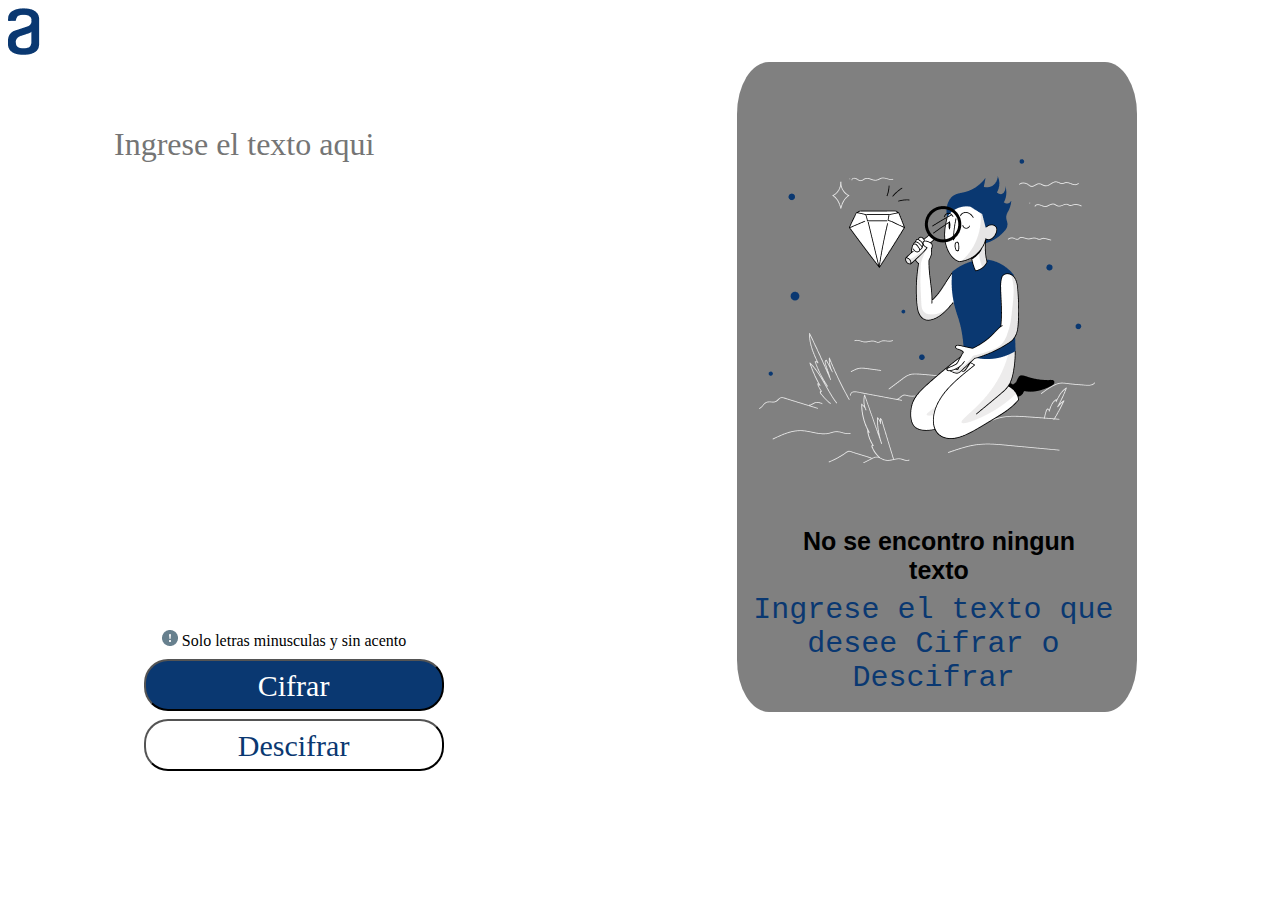
<file: reto/index.html>
<!DOCTYPE html>
<html lang="es">
<head>
    <meta charset="UTF-8">
    <meta http-equiv="X-UA-Compatible" content="IE=edge">
    <meta name="viewport" content="width=device-width, initial-scale=1.0">
    <link rel="stylesheet" type="text/css" href="style.css" />
    <title>Cifrado</title>
</head>
<body>
    <div>

        <div class="image-vector"><img class="image" src="Vector.png"></div>

        <div class="area-encriptar">
            <textarea class="ingreso" type="text" id="ingreso" placeholder="Ingrese el texto aqui" ></textarea>
        </div>
        <div class="botones">
            <img class="simb" src="simbolo.png">
            <a class="texto">Solo letras minusculas y sin acento</a>
            <br>
            <button class="btnCifrado" id="Cifrado">Cifrar</button><br>
            <button class="btnDescifrado" id="DesCifrado" onclick="DesEncriptar()">Descifrar</button>
        </div>

        <div class="area-resultado">

            <textarea class="resultado" id="resultado"></textarea>
            <img class="muneco" id="muneco" src="muneco.png">
            <p class="text1" id="text1">No se encontro ningun texto</p>
            <p class="text2" id="text2">Ingrese el texto que desee Cifrar o Descifrar</p>
            <button class="btnCopy" id="Copy" onclick="Copiar()">Copiar</button>

        </div>

    </div>

    <script type="text/javascript" src="logic.js"></script>
</body>
</html>
</file>
<file: reto/style.css>
image-vector {
    position: static;
    height: 10px;
    width: 60px;

}
.area-encriptar{
    position: absolute;
    top: 10%;
    left: 2%;
    height: 660px;
    width: 480px;

}
.ingreso {
    position: absolute;

    top: -3%;
    left: 8%;
    height: 400px;
    width: 312px;

    border: none;
    resize: none;
    padding: 50px;
    font-family: 'Inter';
    font-style: normal;
    font-weight: 400;
    font-size: 32px;
    line-height: 150%;
    outline: none;
    color: #0A3871;
}
.botones{
    position: absolute;
    top: 70%;
    left: 10%;
    width: 312px;
    height: 162px;
    text-align: center;

}

.btnCifrado {

    position: absolute;
    top: 18%;
    left: 5%;

    display: flex;
    align-items: center;
    justify-content: center;
    flex-direction: row;
    padding: 24px;
    gap: 8px;

    width: 300px;
    height: 50px;
    background: #0A3871;
    border-radius: 24px;
    margin: 0 auto;

    flex: none;
    order: 0;
    flex-grow: 1;
    font-family: 'Inter';
    font-style: normal;
    font-weight: 400;
    font-size: 30px;
    line-height: 19px;

    color: #FFFFFF;
}
.btnDescifrado{

    position: absolute;
    top: 55%;
    left: 5%;

    display: flex;
    justify-content: center;
    flex-direction: row;
    align-items: center;
    padding: 24px;
    gap: 8px;
    text-align: center;

    width: 300px;
    height: 50px;
    background: #FFFFFF;
    border-radius: 24px;
    margin: 0 auto;

    flex: none;
    order: 0;
    flex-grow: 1;
    font-family: 'Inter';
    font-style: normal;
    font-weight: 400;
    font-size: 30px;
    line-height: 19px;

    color: #0A3871;

}

.area-resultado{
    text-align: center;
    position: absolute;
    top: 10%;
    left: 57%;
    height: 690px;
    width: 380px;
}

.resultado{
    position: absolute;
    top: -4%;
    left: 2%;
    height: 550px;
    width: 300px;
    border: none;
    resize: none;
    background: gray;
    border-radius: 8%;
    padding: 50px;
    font-family: 'Inter';
    font-size: 25px;
    color: #0A3871;
}

.muneco {
    position: relative;
    top: 10%;
    left: 2%;
}

.text1 {
    position: relative;
    top: 15%;
    left: 13%;

    height: 50px;
    width: 320px;

    text-align: center;
    justify-content: center;
    align-items: center;
    font-family: 'Lucida Sans', 'Lucida Sans Regular', 'Lucida Grande', 'Lucida Sans Unicode', Geneva, Verdana, sans-serif;
    font-weight: bold;
    font-size: 25px;
    color: black;
}
.text2 {
    position: relative;
    top: 13%;
    left: 1%;
    font-family: 'Courier New', Courier, monospace;
    font-size: 30px;
    justify-content: center;
    align-items: center;
    width: 400px;
    color: #0A3871;
}
.btnCopy{
    position: absolute;
    top: 80%;
    left: 16%;
    border: none;
    resize: none;
    font-family: 'Lucida Sans', 'Lucida Sans Regular', 'Lucida Grande', 'Lucida Sans Unicode', Geneva, Verdana, sans-serif;
    border-radius: 24px;
    width: 300px;
    height: 50px;
    font-size: 30px;
}
</file>
